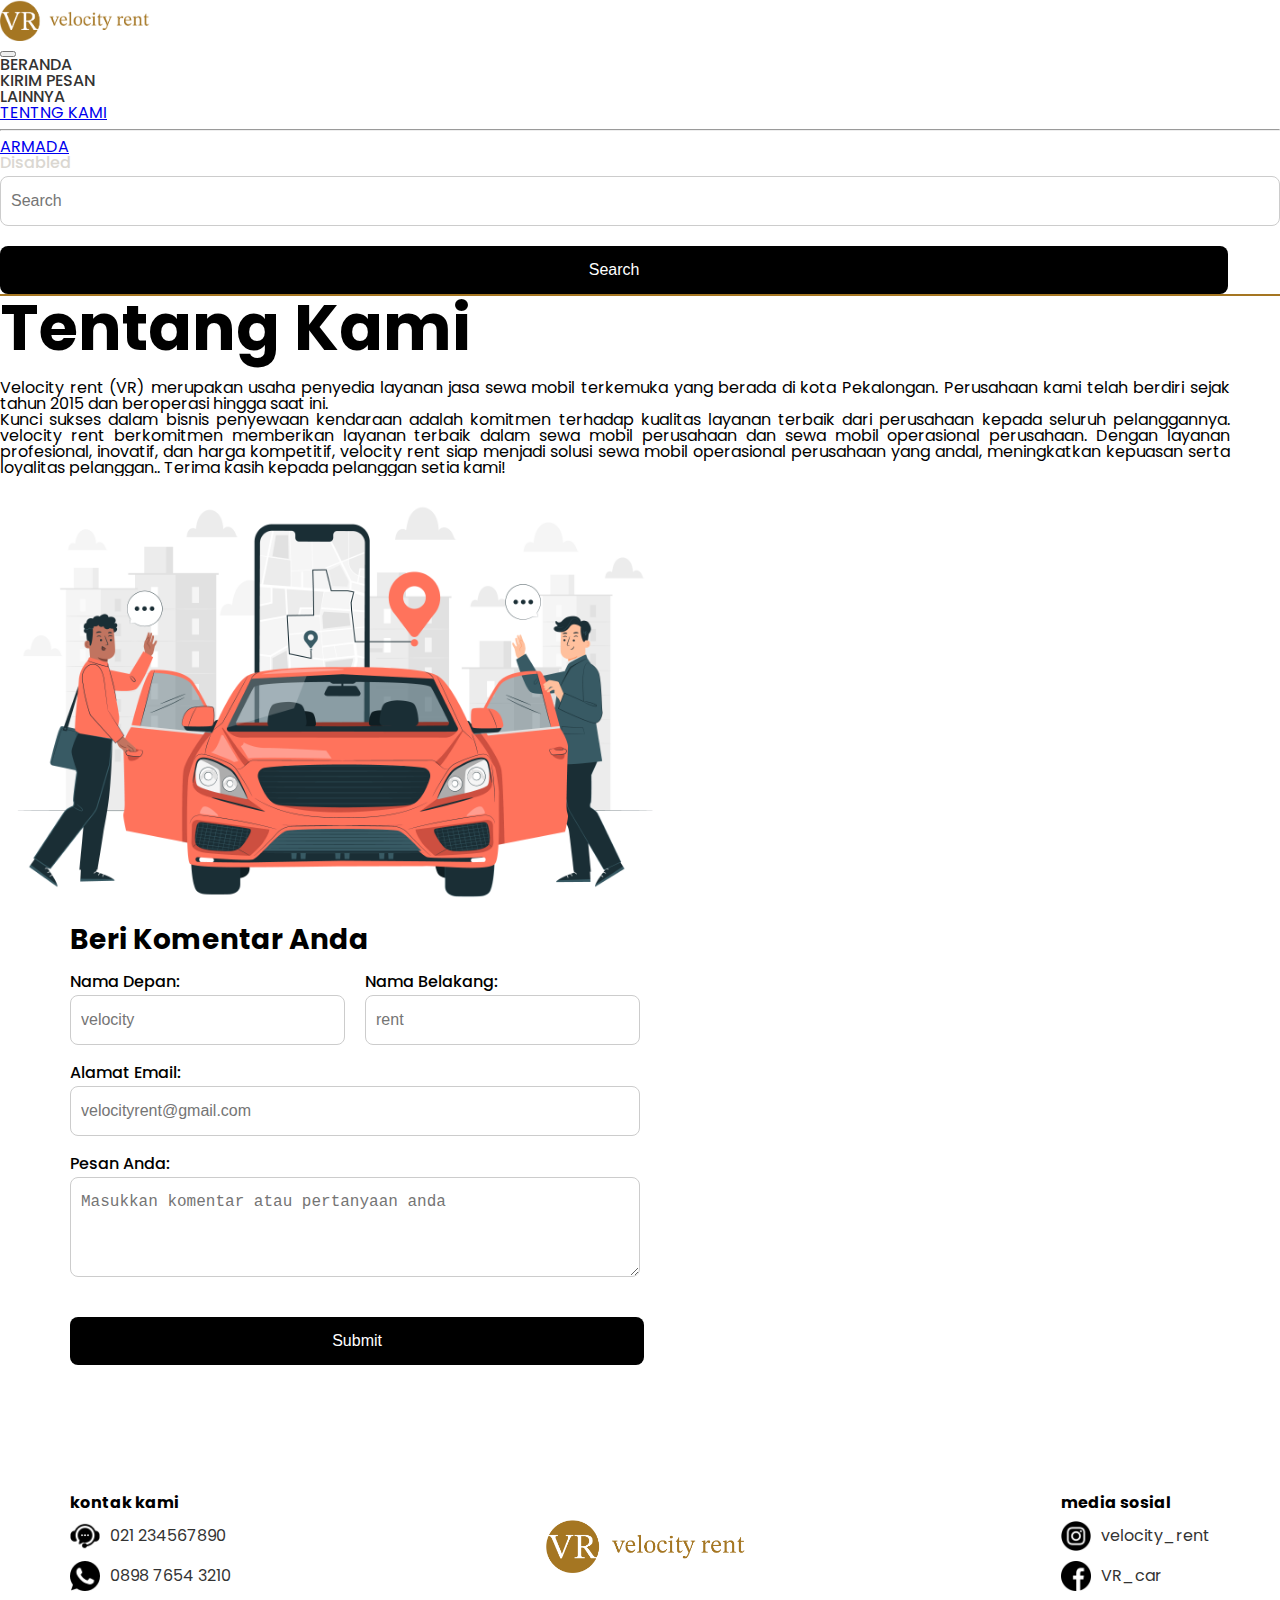
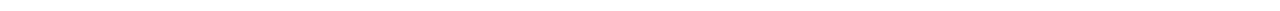
<file: tentang-kami.html>
<!DOCTYPE html>
<html lang="en">
<head>
    <meta charset="UTF-8">
    <meta name="viewport" content="width=device-width, initial-scale=1.0">
    <title>tentang kami</title>
    <link rel="preconnect" href="https://fonts.googleapis.com">
    <link rel="preconnect" href="https://fonts.gstatic.com" crossorigin>
    <link
        href="https://fonts.googleapis.com/css2?family=Poppins:ital,wght@0,100;0,200;0,300;0,400;0,500;0,600;0,700;0,800;0,900;1,100;1,200;1,300;1,400;1,500;1,600;1,700;1,800;1,900&display=swap"
        rel="stylesheet">

        <!-- link boostrap  -->
    <link href="https://cdn.jsdelivr.net/npm/bootstrap@5.3.6/dist/css/bootstrap.min.css" rel="stylesheet"
        integrity="sha384-4Q6Gf2aSP4eDXB8Miphtr37CMZZQ5oXLH2yaXMJ2w8e2ZtHTl7GptT4jmndRuHDT" crossorigin="anonymous" />
    
    <!-- reset css-->
    <link rel="stylesheet" href="reset.css">
    <link rel="shortcut icon" href="images/logo - Copy.png" type="image/x-icon">
    <link rel="stylesheet" href="tentang-kami.css">
    <style>
        html {
            scroll-behavior: smooth;
        }
    </style>
</head>

<body>
   <script src="https://cdn.jsdelivr.net/npm/bootstrap@5.3.6/dist/js/bootstrap.bundle.min.js"
        integrity="sha384-j1CDi7MgGQ12Z7Qab0qlWQ/Qqz24Gc6BM0thvEMVjHnfYGF0rmFCozFSxQBxwHKO"
        crossorigin="anonymous"></script>
    <!-- menu navbar -->
    <nav class="navbar navbar-expand-lg">
        <div class="container pb-0">
            <a class="navbar-brand" href="#">
                <img src="images/logo.png" alt="logo" style="width: 150px; height: auto;">
            </a>
            <button class="navbar-toggler" type="button" data-bs-toggle="collapse"
                data-bs-target="#navbarSupportedContent" aria-controls="navbarSupportedContent" aria-expanded="false"
                aria-label="Toggle navigation">
                <span class="navbar-toggler-icon"></span>
            </button>
            <div class="collapse navbar-collapse" id="navbarSupportedContent">
                <ul class="navbar-nav me-auto mb-2 mb-lg-0">
                    <li class="nav-item">
                        <a class="nav-link active" aria-current="page" href="index.html">BERANDA</a>
                    </li>
                    <li class="nav-item">
                        <a class="nav-link" href="#">KIRIM PESAN</a>
                    </li>
                    <li class="nav-item dropdown">
                        <a class="nav-link dropdown-toggle" href="#" role="button" data-bs-toggle="dropdown"
                            aria-expanded="false">
                            LAINNYA
                        </a>
                        <ul class="dropdown-menu">
                            <li><a class="dropdown-item" href="#">TENTNG KAMI
                                </a></li>
                            <hr>
                            <li><a class="dropdown-item" href="#">ARMADA</a></li>
                            <li>
                        </ul>
                    </li>
                    <li class="nav-item">
                        <a class="nav-link disabled" aria-disabled="true">Disabled</a>
                    </li>
                </ul>
                <form class="d-flex" role="search">
                    <input class="form-control me-2" type="search" placeholder="Search" aria-label="Search" />
                    <button class="btn btn-outline-success" type="submit">Search</button>
                </form>
            </div>
        </div>
    </nav>

     <!-- menu about -->
    <div class="container">
        <div class="row">
            <div class="col-12 col-md-8 mt-4 d-flex flex-column justify-content-center">
                <h1 > Tentang Kami</h1>
                <p>Velocity rent (VR) merupakan usaha penyedia layanan jasa sewa mobil terkemuka yang berada di kota Pekalongan. Perusahaan kami telah berdiri sejak tahun 2015 dan beroperasi hingga saat ini.</p>
                <p>Kunci sukses dalam bisnis penyewaan kendaraan adalah komitmen terhadap kualitas layanan terbaik dari perusahaan kepada seluruh pelanggannya. velocity rent berkomitmen memberikan layanan terbaik dalam sewa mobil perusahaan dan sewa mobil operasional perusahaan. Dengan layanan profesional, inovatif, dan harga kompetitif, velocity rent  siap menjadi solusi sewa mobil operasional perusahaan yang andal, meningkatkan kepuasan serta loyalitas pelanggan.. Terima kasih kepada pelanggan setia kami!</p>
            </div>
            <div class="col-12 col-md-4">
                <img src="images/about-us.jpg" class="w-100" alt="profile">
            </div>
        </div>
    </div>

        <section class="form">
            <h1>Beri Komentar Anda</h1>
            <form action="">
                <div class="form-row">
                    <div class="form-group">
                        <label for="nama_depan">Nama Depan:</label>
                        <input type="text" id="nama_depan" name="nama_depan" placeholder="velocity" />
                    </div>
                    <div class="form-group">
                        <label for="nama_belakang">Nama Belakang:</label>
                        <input type="text" id="nama_belakang" name="nama_belakang" placeholder="rent" />
                    </div>
                </div>
        
                <div class="form-group">
                    <label for="email">Alamat Email:</label>
                    <input type="text" id="email" name="email" placeholder="velocityrent@gmail.com" />
                </div>
        
                <div class="form-group">
                    <label for="pesan">Pesan Anda:</label>
                    <textarea id="pesan" name="pesan" placeholder="Masukkan komentar atau pertanyaan anda"></textarea>
                </div>
        
                <button type="submit">Submit</button>
            </form>
        </section>
        
        <footer>
            <div class="footer-container">

                <div class="footer-link">
                    <h3>kontak kami</h3>
                    <div class="kontak">
                        <img src="images/customer-service.png" alt="contact">
                        <a href="">021 234567890</a>
                    </div>

                    <div class="kontak">
                        <img src="images/whatsapp.png" alt="whatsapp">
                        <a href="">0898 7654 3210</a>
                    </div>
                </div>

                <div class="footer-logo"><img src="images/logo.png" alt="logo"></div>

                <div class="footer-link">
                    <h3>media sosial</h3>
                    <div class="kontak">
                        <img src="images/instagram.png" alt="instagram">
                       <a href="">velocity_rent</a>
                    </div>

                    <div class="kontak">
                        <img src="images/facebook.png" alt="facebook">
                        <a href="">VR_car</a>
                    </div>
                </div>

            </div>
        </footer>
        
    </main>
</body>
</html>
</file>
<file: tentang-kami.css>
html {
    font-family: 'poppins';
}

nav{
    border-bottom: solid 2px #A57622;
}

.navbar-nav .nav-link,
.navbar-nav .nav-link.active {
    text-decoration: none;
    font-weight: 500;
    color: #333;
}

.navbar-nav .nav-link:hover {
    color: #c1bdbd;
}

.nav-link.disabled{
    color: #dad7d1;
}

.content-wrapper {
    padding: 20px 50px;
}

/* screen 1  */
.container img{
    height: 80%;
}

.container p{
    text-align: justify;
    padding-right: 50px;
}

.container h1{
    padding-bottom: 20px;
    font-size: 64px;
    font-weight: bold;
}

.container img{
    max-width: 100%;
    height: 450px;
    display: flex;
    flex-direction: row;
    justify-items: right;
}


.form{
    padding-right: 50%;
    padding-left: 70px;
}

/* Grid layout untuk dua kolom */
.form-row {
    display: flex;
    gap: 20px;
}

/* Supaya input 2 kolom rata */
.form-group {
    flex: 1;
    display: flex;
    flex-direction: column;
    margin-bottom: 20px;
}

/* Styling form */
label{
    
    font-weight:500;
}

form input,
form select,
form textarea {
    width: 100%;
    padding: 15px 10px;
    margin-top: 5px;
    border: 1px solid #ccc;
    border-radius: 8px;
    box-sizing: border-box;
    font-size: 16px;
}

form textarea {
    height: 100px;
}

form button {
    margin-top: 20px;
    padding: 15px 46%;
    background-color: #000;
    color: white;
    border: none;
    border-radius: 8px;
    cursor: pointer;
    font-size: 16px;
}

form button:hover {
    background-color: #444;
    transform: translateY(2px);
}

.form h1 {
    font-size: 28px;
    font-weight: bold;
    margin-bottom: 20px;
}

/* Footer */
footer {
    padding-top: 120px;
}

.footer-container {
    display: flex;
    justify-content: space-between;
    padding: 10px 70px;
    flex-direction: row;
    align-items: center;
}

.footer-link h3{
    font-weight: bold;
    text-align: left;
    padding-bottom: 10px;
}

.kontak {
    display: flex;
    align-items: center;
    gap: 10px; /* kasih jarak antara gambar dan teks */
    margin-bottom: 10px;
}

.kontak img {
    width: 30px;
    height: 30px;
}

.kontak a {
    text-decoration: none;
    color: #333;
    font-size: 16px;
}

.kontak a:hover{
    color: #828282;
}

.footer-logo img{
    
    width: 200px;
    height: auto;
    
}
</file>
